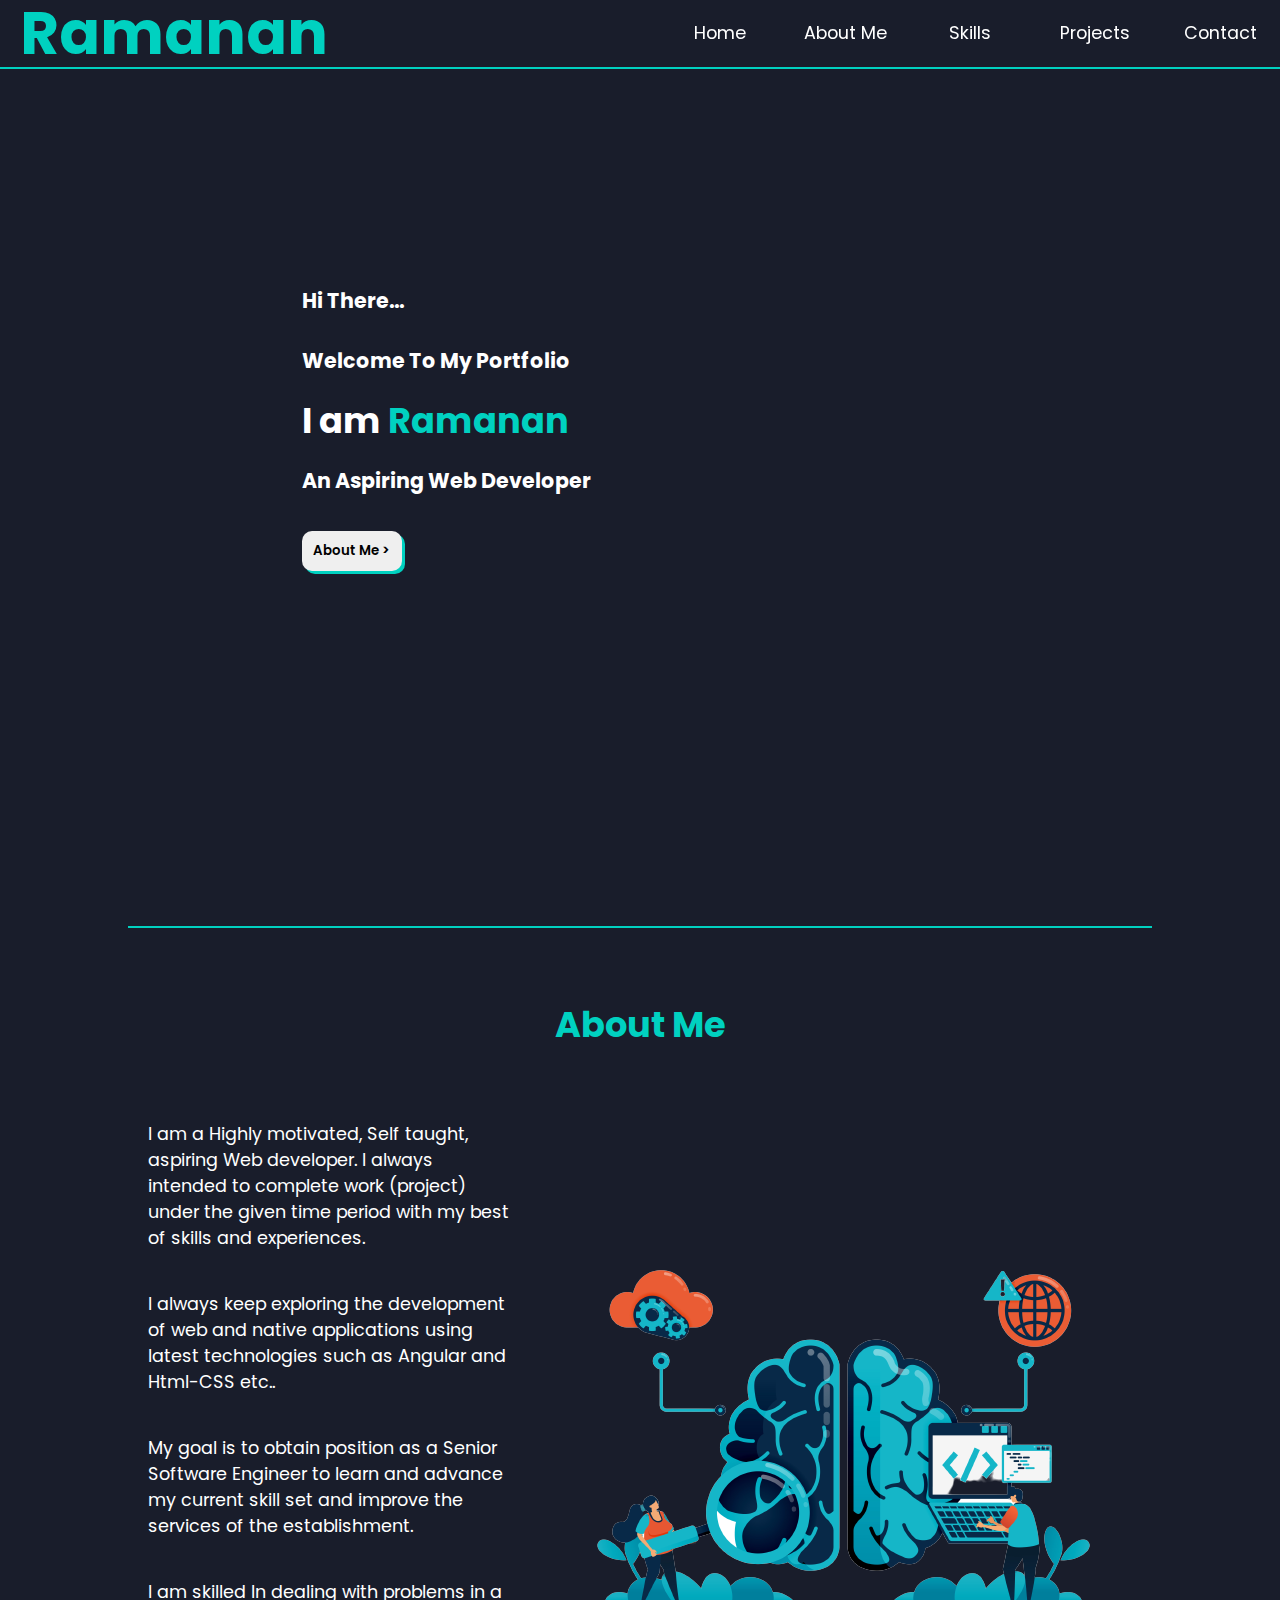
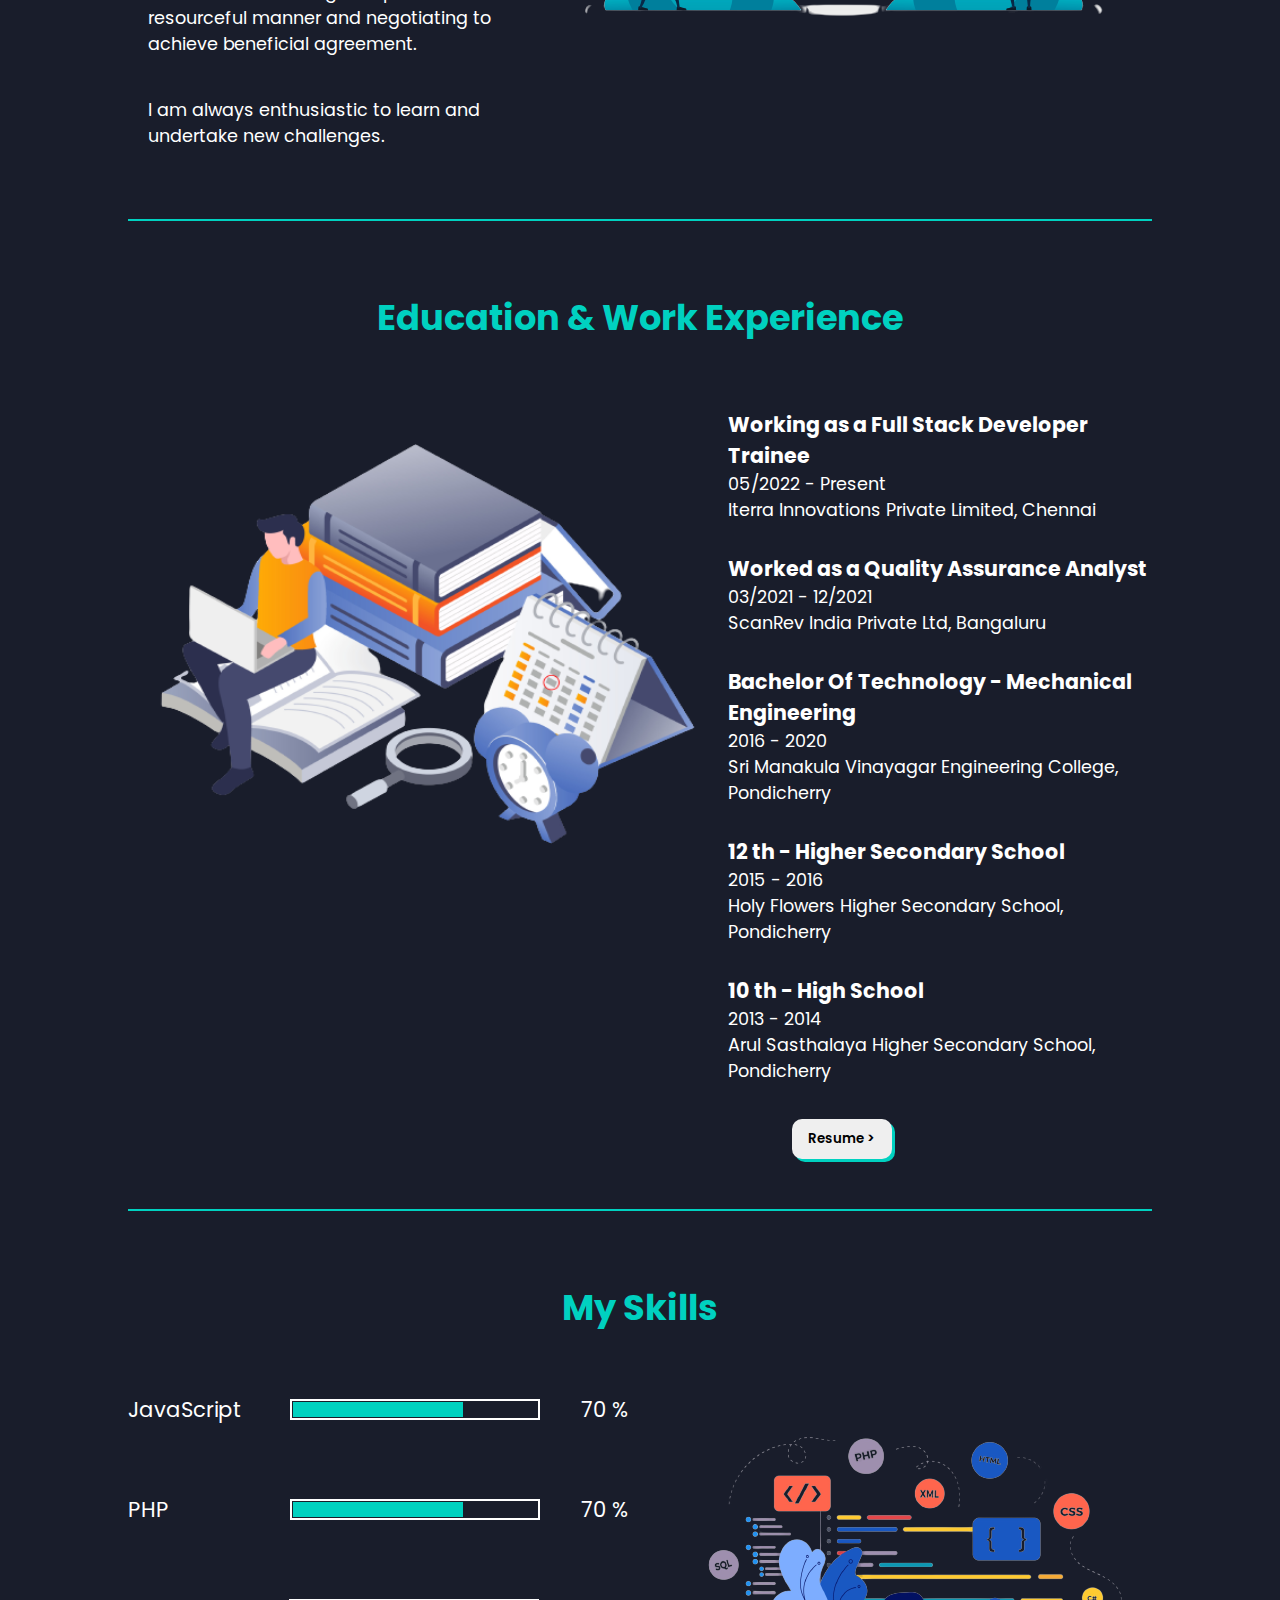
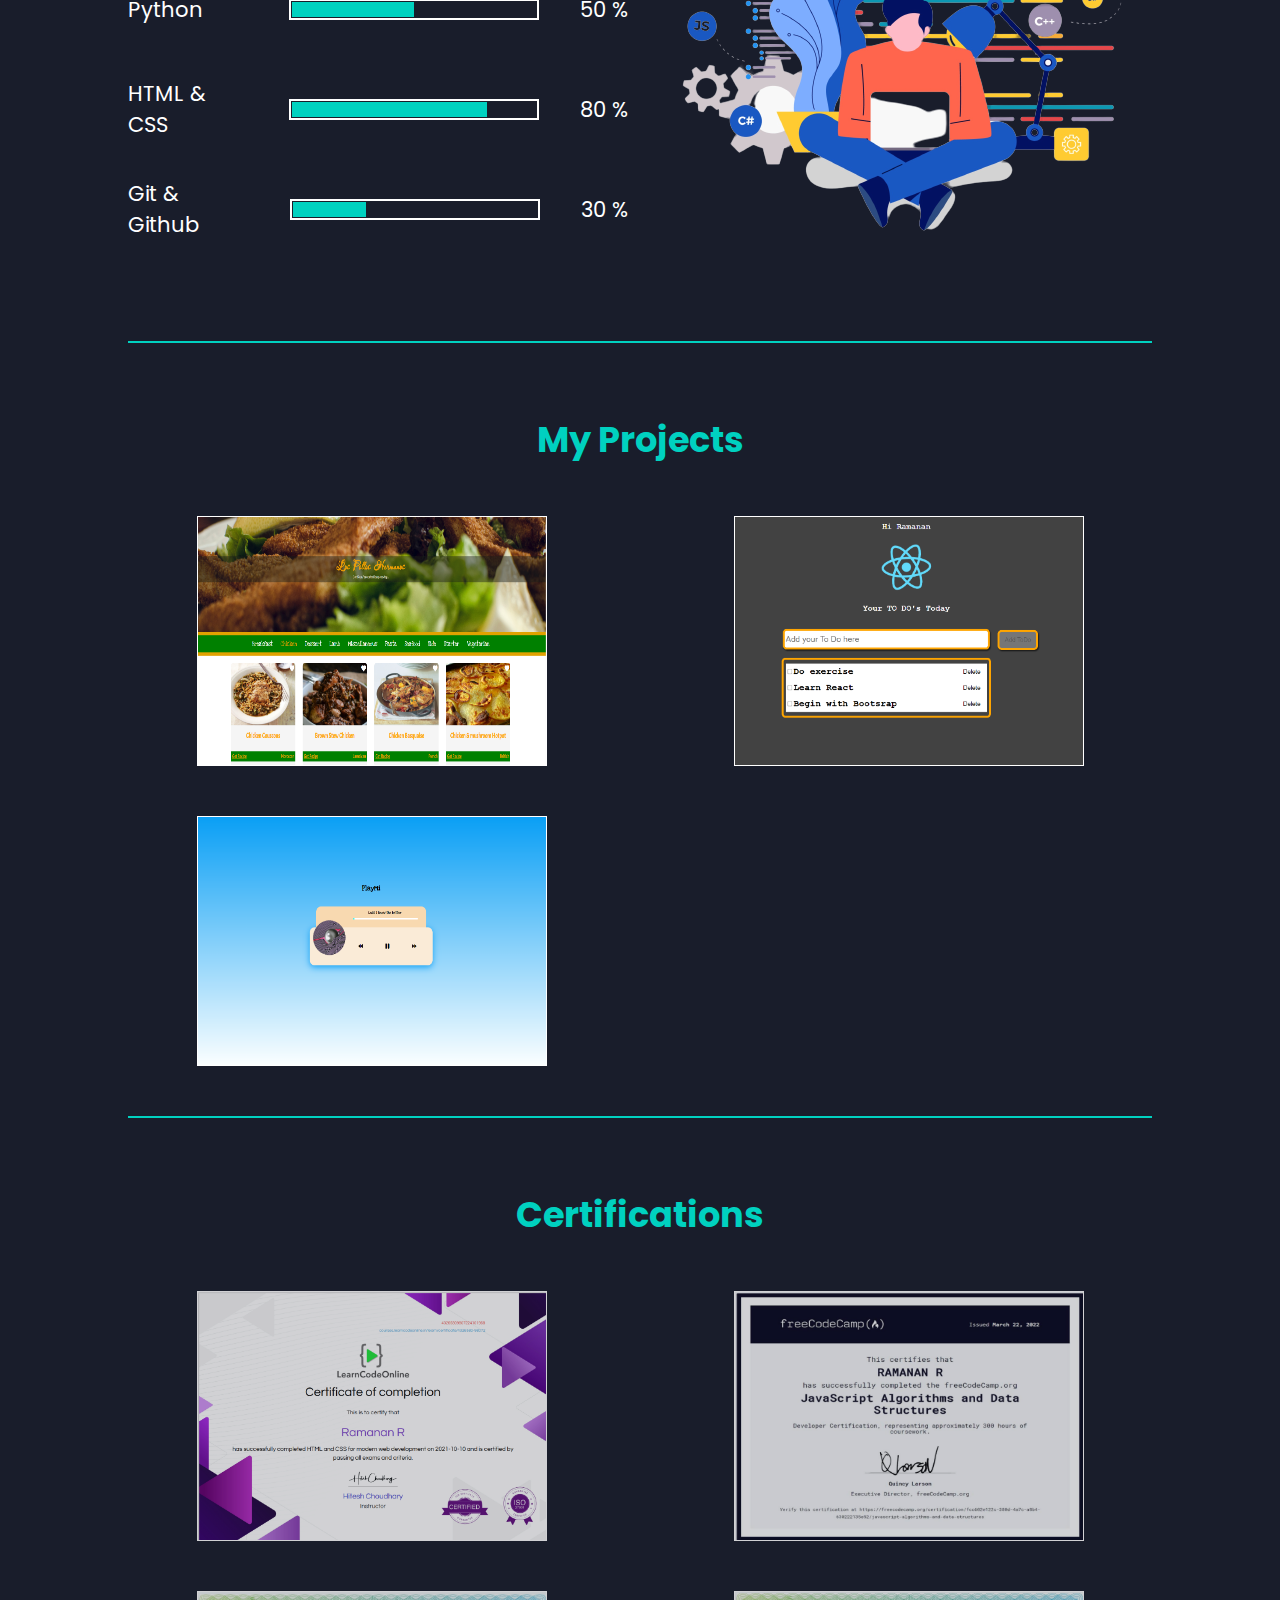
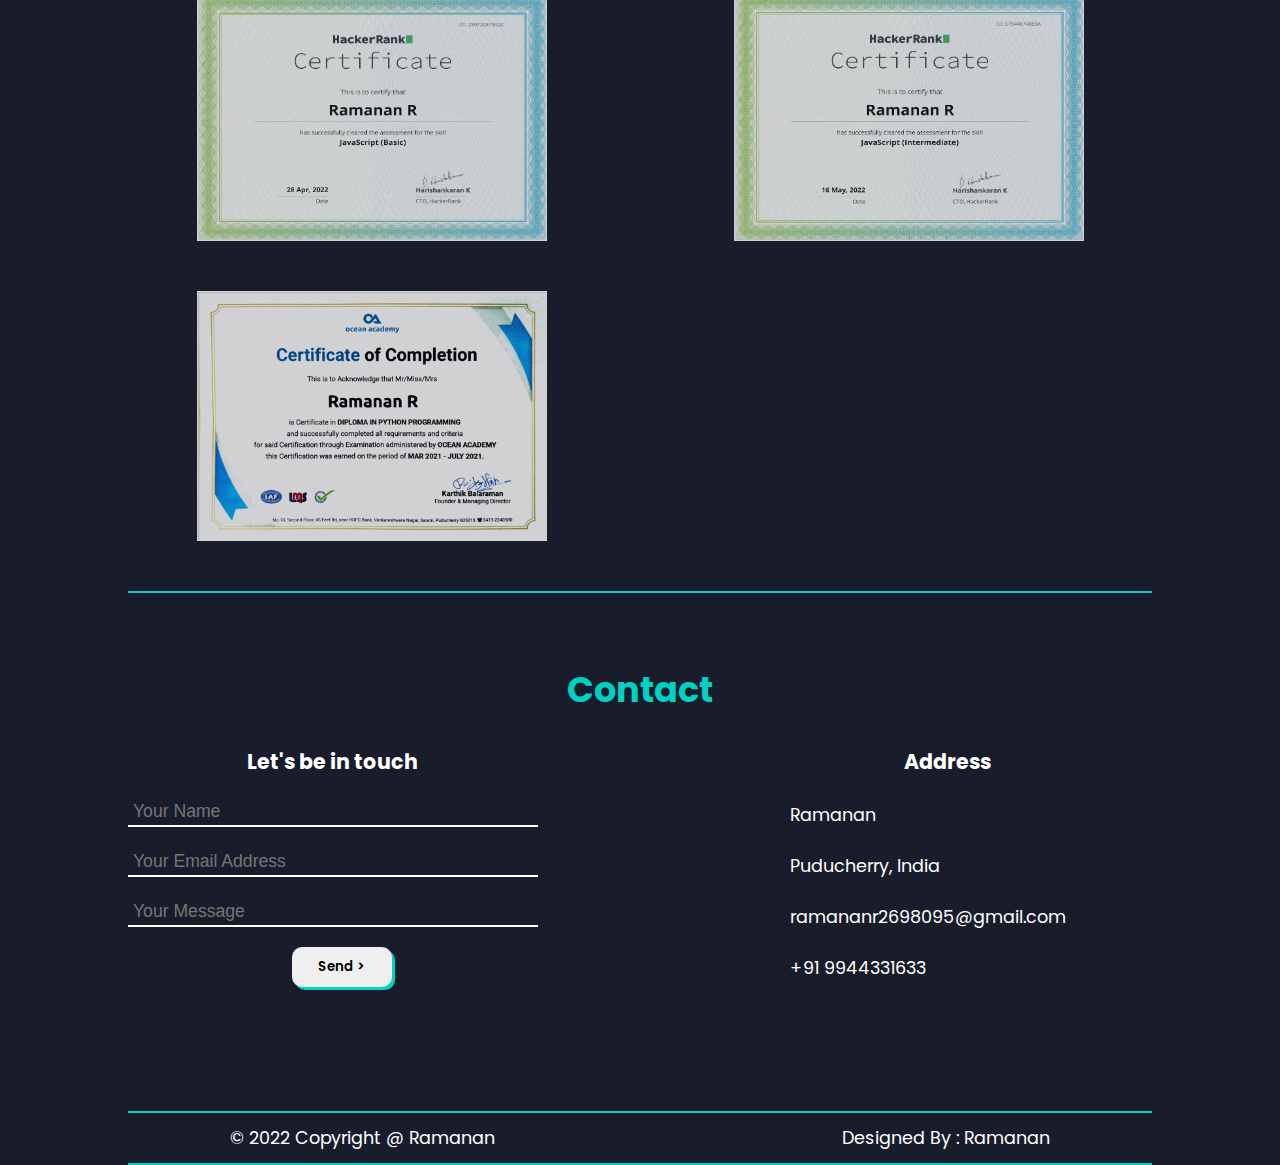
<file: index.html>
<!DOCTYPE html>
<html lang="en">
<head>
    <meta charset="UTF-8">
    <meta http-equiv="X-UA-Compatible" content="IE=edge">
    <meta name="viewport" content="width=device-width, initial-scale=1.0">
    <link rel="preconnect" href="https://fonts.googleapis.com">
    <link rel="preconnect" href="https://fonts.gstatic.com" crossorigin>
    <link href="https://fonts.googleapis.com/css2?family=Poppins:ital@0;1&display=swap" rel="stylesheet">
    <link rel="stylesheet" href="https://cdnjs.cloudflare.com/ajax/libs/font-awesome/6.1.1/css/all.min.css" integrity="sha512-KfkfwYDsLkIlwQp6LFnl8zNdLGxu9YAA1QvwINks4PhcElQSvqcyVLLD9aMhXd13uQjoXtEKNosOWaZqXgel0g==" crossorigin="anonymous" referrerpolicy="no-referrer" />
    <link rel="stylesheet" href="style.css">
    <title>My Portfolio</title>
</head>
<body>
    <section class="home-container" id="home">
        <nav class="navbar">
            <header> 
                <h1>Ramanan</h1>
            </header>
            <ul>
                <li class="nav-button"><a href="#home">Home</a></li>
                <li class="nav-button"><a href="#aboutme">About Me</a></li>
                <li class="nav-button"><a href="#skills">Skills</a></li>
                <li class="nav-button"><a href="#projects">Projects</a></li>
                <li class="nav-button"><a href="#contact">Contact</a></li>
                
            </ul>
            <div class="hamburger">
                <i class="fa-solid fa-bars" id="open" onclick="openbar();"></i>
                <i class="fa-solid fa-x" id="close" onclick="closebar();"></i>
            </div>
        </nav>
        <div class="ham-slide">
            <ul>
                <li class="nav-button"><a href="#home">Home</a></li>
                <li class="nav-button"><a href="#aboutme">About Me</a></li>
                <li class="nav-button"><a href="#skills">Skills</a></li>
                <li class="nav-button"><a href="#projects">Projects</a></li>
                <li class="nav-button"><a href="#contact">Contact</a></li>
            </ul>
        </div>
        <div class="contents-container">
            <div class="contents">
                <h3>Hi There...</h3>
                <h3>Welcome To My Portfolio</h3>
                <h1>I am <span class="name">Ramanan</span></h1>
                <h3>An Aspiring Web Developer</h3>
                <a href="#aboutme"><button class="about-button">About Me ></button></a>
                <div class="social">
                    <a class="linkedin" href="https://www.linkedin.com/in/ramanan-r-0b8947206/"><i class="fa-brands fa-linkedin-in"></i></a>
                    <a class="github" href="https://github.com/ramanan1998"><i class="fa-brands fa-github"></i></a>
                    <a class="instagram" href="https://www.instagram.com/weird_guy.exe/"><i class="fa-brands fa-instagram"></i></a>
                </div>
            </div>
        </div>
    </section>
    <section class="aboutme-container" id="aboutme">
        <h1>About Me</h1>
        <div class="aboutme">
            <div class="information">
                <ul>
                    <li>I am a Highly motivated, Self taught, aspiring Web developer. I always intended to complete work (project) under the given time period with my best of skills and experiences.</li>
                    <li>I always keep exploring the development of web and native applications using latest technologies such as Angular and Html-CSS etc..</li>
                    <li>My goal is to obtain position as a Senior Software Engineer to learn and advance my current skill set and improve the services of the establishment.</li>
                    <li>I am skilled In dealing with problems in a resourceful manner and negotiating to achieve beneficial agreement.</li>
                    <li>I am always enthusiastic to learn and undertake new challenges.</li>
                </ul>
            </div>
            <div class="about-image-container"><img class="about-image" src="/images/illus/About.png" alt="about-image"></div>
        </div>
    </section>
    <section class="education-container">
        <h1>Education & Work Experience</h1>
        
        <div class="education">

            <div class="study-image-container"><img class="study-image" src="/images/illus/Study.png" alt="study-image"></div>
            <div class="ed-container">
                <div class="ed">
                    <h3>Working as a Full Stack Developer Trainee</h3>
                    <p>05/2022 - Present<br>Iterra Innovations Private Limited, Chennai</p>
                </div>
                <div class="ed">
                    <h3>Worked as a Quality Assurance Analyst</h3>
                    <p>03/2021 - 12/2021<br>ScanRev India Private Ltd, Bangaluru</p>
                </div>
                <div class="ed">
                    <h3>Bachelor Of Technology - Mechanical Engineering</h3>
                    <p>2016 - 2020 <br>Sri Manakula Vinayagar Engineering College, Pondicherry</p>
                </div>
                <div class="ed">
                    <h3>12 th - Higher Secondary School</h3>
                    <p>2015 - 2016 <br>Holy Flowers Higher Secondary School, Pondicherry</p>
                </div>
                <div class="ed">
                    <h3>10 th - High School</h3>
                    <p>2013 - 2014 <br>Arul Sasthalaya Higher Secondary School, Pondicherry</p>
                </div>
                <a href="/resume/resume.html"><button class="resume">Resume ></button></a>
            </div>
        </div>
    </section>
    <section class="skills-container" id="skills">
        <h1>My Skills</h1>
        <div class="skills">
            <ul>
                <li class="skillset"><p>JavaScript</p><div class="skillbar"><div class="bar" style="width: 70%;"></div></div> 70 %</li>
                <li class="skillset"><p>PHP</p><div class="skillbar"><div class="bar" style="width: 70%;"></div></div> 70 %</li>
                <li class="skillset"><p>Python</p><div class="skillbar"><div class="bar" style="width: 50%;"></div></div> 50 %</li>
                <li class="skillset"><p>HTML & CSS</p><div class="skillbar"><div class="bar" style="width: 80%;"></div></div> 80 %</li>
                <li class="skillset"><p>Git & Github</p><div class="skillbar"><div class="bar" style="width: 30%;"></div></div> 30 %</li>
            </ul>
            <div class="skill-image-container"><img src="/images/illus/Developer.png" alt="" class="skill-image"></div>
        </div>
    </section>
    <section class="projects-container" id="projects">
        <h1>My Projects</h1>
        <div class="projects">
            <a href="https://github.com/ramanan1998/Recipe-App-Using-Mealdb-Web-API">
                <div class="project-list">
                    <p>Recipe app by Html - css Javascript using Mealdb WebAPI - view on Github</p>
                    <img src="/images/Pro images/Los pollos hermanos.png" alt="">
                </div>
            </a>
            <a href="https://github.com/ramanan1998/Simple-To-Do-App-Using-React">
                <div class="project-list">
                    <p>A Simple TO-DO App using React JS - view on Github</p>
                    <img src="/images/Pro images/To Do App using React.png" alt="">
                </div>
            </a>
            <a href="https://github.com/ramanan1998/Simple-Music-Player-Using-HTML-CSS-Javascript">
                <div class="project-list">
                    <p>Music player using Html css and Javascript - view on Github</p>
                    <img src="/images/Pro images/Playmi image.png" alt="">
                </div>
            </a>
        </div>
    </section>
    <section class="certificate-container">
        <h1>Certifications</h1>
        <div class="certificates">
            <div class="cert"><img src="/images/certs/Html - Css Certificate.png" alt="Html-css Cert"></div>
            <div class="cert"><img src="/images/certs/JavaScript DSA Certificate.png" alt="JavaScript DSA Cert"></div>
            <div class="cert"><img src="/images/certs/JavaScript Basic HackerRank Certificate.png" alt="JavaScript Basic Cert"></div>
            <div class="cert"><img src="/images/certs/JavaScript Intermediate HackerRank Certificate.png" alt="JavaScript Intermediate Cert"></div>
            <div class="cert"><img src="/images/certs/Python Certificate.png" alt="Python Cert"></div>
        </div>
    </section>
    <section class="contact-container" id="contact">
        <h1>Contact</h1>
        <div class="contact">
            <div class="message-container">
                <h3>Let's be in touch</h3>
                <form action="https://formsubmit.co/db3342f030c5483c4f9ec26da552d081" method="POST">
                    <div class="form-container">
                        <input class="contact-input" type="text" name="name" id="name" placeholder="Your Name" required>
                        <input class="contact-input" type="email" name="email" id="email" placeholder="Your Email Address" required>
                        <input class="contact-input" type="text" name="message" id="message" placeholder="Your Message" required>
                        <input type="hidden" name="_captcha" value="false">
                        <button type="submit" id="submit-button">Send ></button>
                    </div>
                </form>
            </div>
            <div class="address-container">
                <h3>Address</h3>
                <div class="ad-name"><i class="fa-solid fa-user"></i>&emsp;Ramanan</div>
                <div class="ad-location"><i class="fa-solid fa-location-dot"></i>&emsp;Puducherry, India</div>
                <div class="ad-email"><i class="fa-solid fa-paper-plane"></i>&emsp;ramananr2698095@gmail.com</div>
                <div class="ad-phoneno"><i class="fa-solid fa-phone"></i>&emsp;+91 9944331633</div>
                <div class="social">
                    <a class="linkedin" href="https://www.linkedin.com/in/ramanan-r-0b8947206/"><i class="fa-brands fa-linkedin-in"></i></a>
                    <a class="github" href="https://github.com/ramanan1998"><i class="fa-brands fa-github"></i></a>
                    <a class="instagram" href="https://www.instagram.com/weird_guy.exe/"><i class="fa-brands fa-instagram"></i></a>
                </div>
            </div>
        </div>
    </section>
    <footer class="foot"><p>&#169; 2022 Copyright @ Ramanan<span>Designed By : Ramanan</span></p></footer>
    <script src="script.js"></script>
</body>
</html>
</file>
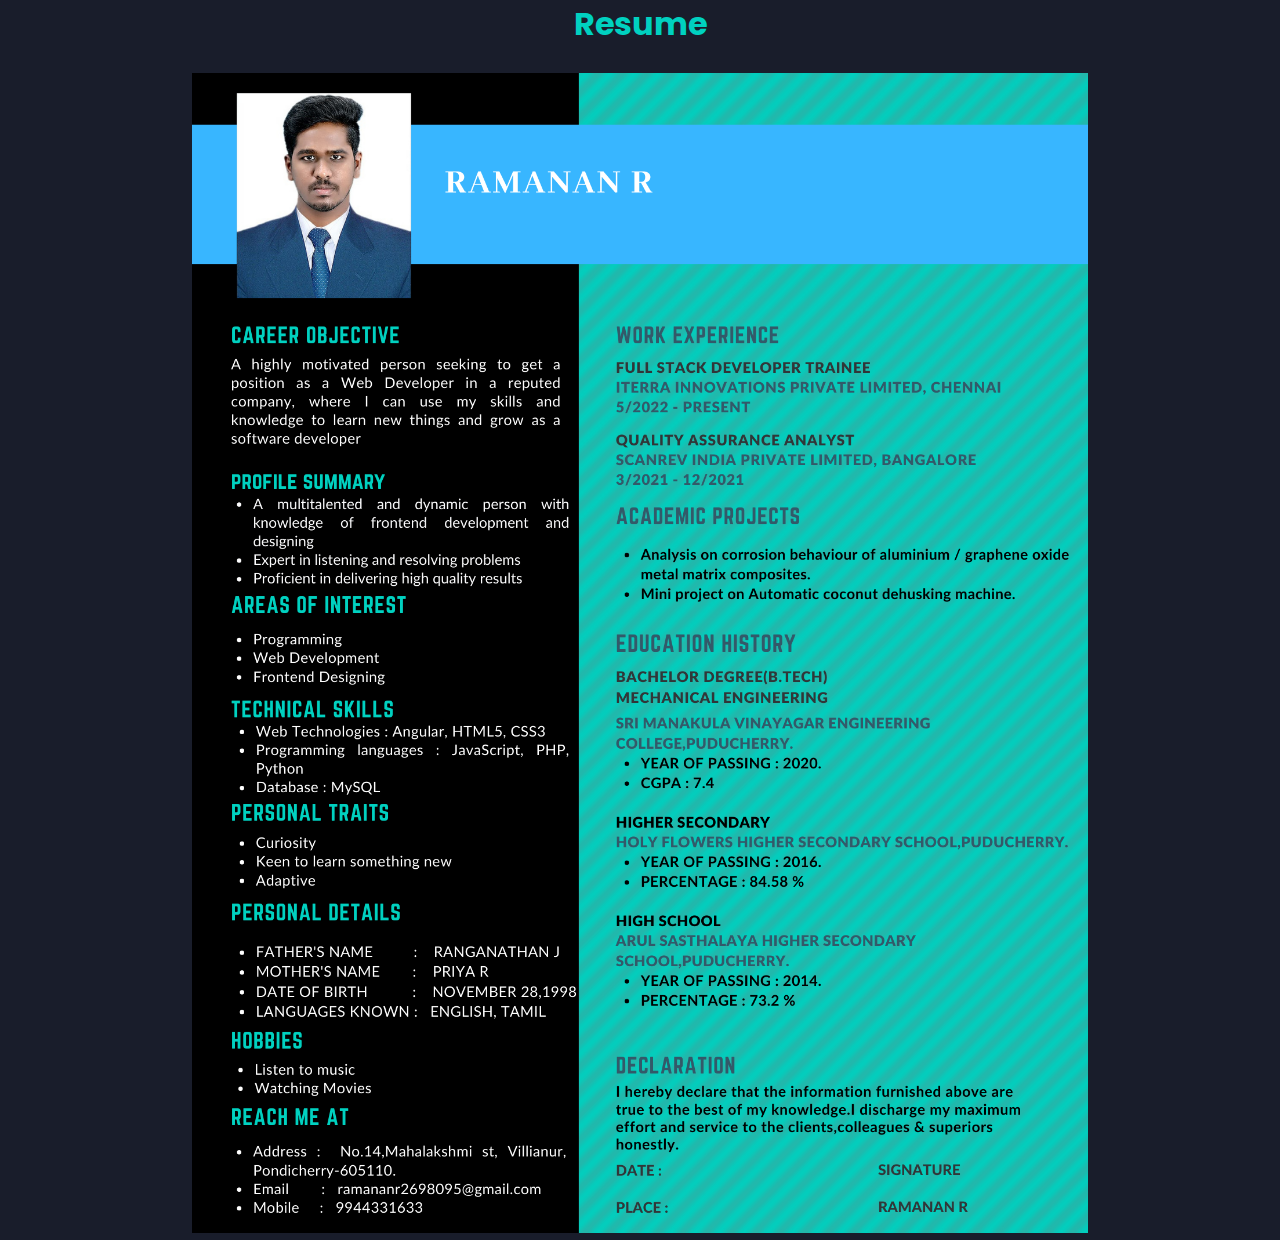
<file: resume/resume.html>
<!DOCTYPE html>
<html lang="en">
<head>
    <meta charset="UTF-8">
    <meta http-equiv="X-UA-Compatible" content="IE=edge">
    <meta name="viewport" content="width=device-width, initial-scale=1.0">
    <link href="https://fonts.googleapis.com/css2?family=Poppins:ital@0;1&display=swap" rel="stylesheet">
    <link rel="stylesheet" href="resume.css">
    <title>My Portfolio | Resume</title>
</head>
<body>
    <div class="resume-container">
        <h1>Resume</h1><br>
        <img src="/images/Resume/Resume.png" alt="Resume">
    </div>
</html>
</file>
<file: style.css>
*{
    margin: 0;
    padding: 0;
    list-style: none;
    text-decoration: none;
    box-sizing: border-box;
    scroll-behavior: smooth;
}
:root{
    --background-color: #191d2b;
    --secondary-color: #00d1c0;
    --white: white;
    --black: black;
    --font-size: 1.1rem;
    --transition: all .3s ease-in-out;
}
body{
    padding: 0 10%;
    background-color: var(--background-color);
    font-family: 'Poppins', sans-serif;
    color: var(--white);
    font-size: var(--font-size);
}
a{
    text-decoration: none;
    font-family: inherit;
    color: inherit;
    cursor: pointer;
}
.aboutme-container,.projects-container,.skills-container,.education-container,
.certificate-container,.contact-container{
    padding: 70px 0 0;
    
}

section,footer{
    border-bottom: 2px solid var(--secondary-color);
}
.home-container{
    min-height: 100vh;
}
nav{
    position: fixed;
    display: flex;
    flex-direction: row;
    justify-content: space-between;
    background-color: var(--background-color);
    border-bottom: 2px solid var(--secondary-color);
    height: 70px;
    margin-left: -10%;
    margin-top: -1px;
    width: 100%;
    align-items: center;
    z-index: 10;
}
.hamburger{
    display: none;
}
header{
    margin: 20px;
    font-size: 30px;
    color: var(--secondary-color);
}

.nav-button{
    display: inline-block;
    text-align: center;
    width: 120px;
}
.nav-button:hover{
    color: var(--secondary-color);
}
div.nav-burger{
    display: none;
}
div.contents-container{
    width: 100%;
    height: 100vh;
    display: flex;
    align-items: center;
    justify-content: center;
}
div.contents{
    min-height: 450px;
    width: 70%;
    line-height: 60px;
    padding: 20px;
}
span.name{
    color: var(--secondary-color);
    cursor: pointer;
    transition: var(--transition);
}
span.name:hover{
    font-size: larger;
}
button{
    margin-top: 20px;
    height: 40px;
    width: 100px;
    font-family: 'Poppins', sans-serif;
    color: var(--black);
    border: none;
    border-radius: 10px;
    font-weight: 600;
    cursor: pointer;
    box-shadow: 3px 3px 0px var(--secondary-color);
    transition: transform 200ms, box-shadow 200ms;
    
}

button:active{
    transform: translateY(4px) translateX(4px);
    box-shadow: 0 0 0 var(--secondary-color);
}
div.social{
    display: flex;
    flex-direction: row;
    justify-content: space-between;
    margin-top: 20px;
    font-size: 25px;
    height: 50px;
    width: 120px;
    
}
.linkedin,.github,.instagram{
    transition: var(--transition);
    
}
.linkedin:hover,.github:hover,.instagram:hover{
    color: var(--secondary-color);   
}

/*About me container styling*/

.aboutme-container h1{
    text-align: center;
    color: var(--secondary-color);
}
div.aboutme{
    margin: 50px auto;
    display: flex;
    flex-direction: row;
    justify-content: space-between;
    
}
.information{
    width: 50%;
}
.information h1{
    text-align: center;
    color: var(--secondary-color);

}
.information ul{
    display: flex;
    flex-direction: column;
}
.information ul li{
    text-align: left;
    width: inherit;
    margin: 20px;
}
.about-image-container{
    display: flex;
    align-items: center;
    justify-content: center;
}

/*Education container styling*/

.education-container h1{
    color: var(--secondary-color);
    text-align: center;
}
div.education{
    display: flex;
    flex-direction: row;
    justify-content: space-around;
    margin: 50px 0;
}
.study-image{
    height: 500px;
    width: 600px;
}
.ed{
    padding: 15px 0;
}
.resume{
   margin: 20px 0 0 15%;
}
/*Projects container styling*/

.projects-container h1{
    text-align: center;
    color: var(--secondary-color);
}
div.projects{
    margin: 50px auto;
    display: grid;
    grid-template-columns: repeat(auto-fit, minmax(350px, 1fr));
    grid-gap: 50px;
}
.project-list{
    position: relative;
    height: 250px;
    width: 350px;
    border: 1px solid var(--white);
    justify-self: center;
    overflow: hidden;
    cursor: pointer;
    text-align: center;
}
.project-list p{
    position: absolute;
    top: 50%;
}
.project-list img{
    position: absolute;
    height: inherit;
    width: inherit;
    right: 0;
}
.project-list img:hover{
    opacity: 0.1;
    transition: var(--transition);
}

/*Skills container styling*/

.skills-container h1{
    text-align: center;
    color: var(--secondary-color);
}
.skills{
    margin: 50px 0;
    display: flex;
    flex-direction: row;
    justify-content: space-between;
}
.skills ul{
    display: flex;
    flex-direction: column;
    gap: 50px;
    font-size: larger;
    width: 50%;
}
.skillset{
    display: flex;
    flex-direction: row;
    align-items: center;
    justify-content: space-between;
    height: 50px;
    width: 500px;
    text-align: left;
    
}
.skillset p{
    width: 120px;
}
div.skillbar{
    height: 21px;
    width: 250px;
    border: 2px solid var(--white);
    padding: 1px;
    
}
div.bar{
    background-color: var(--secondary-color);
    min-height: 15px;
}

/*Certificate container styling*/

.certificate-container h1{
    text-align: center;
    color: var(--secondary-color);
}

div.certificates{
    margin: 50px auto;
    display: grid;
    grid-template-columns: repeat(auto-fit, minmax(350px, 1fr));
    gap: 50px;
}

div.cert{
    position: relative;
    justify-self: center;
    height: 250px;
    width: 350px;
    border: 1px solid var(--white);
    overflow: hidden;
    cursor: pointer;
    transition: var(--transition);
    opacity: 0.8;
}
div.cert:hover{
    transform: scale(1.02);
    box-shadow: 4px 4px 0px var(--secondary-color);
    opacity: 1;
}
div.cert img{
    position: absolute;
    height: inherit;
    width: inherit;
}
div.cert:nth-child(2) img,div.cert:nth-child(1) img{
    width: 350px;
}

/*Contact-container styling*/

.contact-container h1{
    color: var(--secondary-color);
    text-align: center;
}

.contact-container h3{
    text-align: center;
}
div.contact{
    margin: 30px 0;
    display: flex;
    flex-direction: row;
    justify-content: space-between;
}

div.message-container{
    width: 40%;
}
.form-container{
    display: flex;
    flex-direction: column;
    width: inherit;
}
.contact-input{
    background: transparent;
    color: var(--white);
    margin-top: 20px;
    height: 30px;
    width: inherit;
    padding: 5px;
    border: none;
    outline: none;
    border-bottom: 2px solid var(--white);
    font-size: var(--font-size);

}
input:focus,input:active{
    color: var(--white);
    border-bottom: 2px solid var(--secondary-color);
    caret-color: var(--secondary-color);
}
input:-webkit-autofill,
input:-webkit-autofill:hover, 
input:-webkit-autofill:focus, 
input:-webkit-autofill:active{
    box-shadow: 0 0 0 30px var(--background-color) inset !important;
}
input:-webkit-autofill{
    -webkit-text-fill-color: var(--white) !important;
}
#submit-button{
    margin-left: 40%;
}
.address-container{
    width: 40%;
    margin-left: 50px;
}
.address-container div{
    margin: 25px 30px;
}
footer{
    min-height: 50px;
    padding: 0 10%;
    line-height: 50px;
}
footer>p>span{
    float: right;
}

@media only screen and (max-width: 1200px){

    .about-image-container{
        width: 500px;
    }
    .about-image{
        width: 500px;
    }
    .study-image-container{
        width: 500px;
    }
    .study-image{
        height: 500px;
        width: 500px;
    }
    .ed-container{
        padding-left: 50px;
    }
    .skills ul,.skill-image-container,.skillset{
        width: 500px;
    }
    .skill-image{
        width: 400px;
        height: 400px;
        margin: 0 0 0 50px;
    }
}
@media only screen and (max-width: 1025px){
    div.skills ul{
        width: 450px;
    }
    .skillset{
        width: 450px;
    }
    div.skillbar{
        width: 200px;
    }
    .skill-image-container{
        width: 368px;
    }
    .skill-image{
        margin: 0;
    }
    div.message-container{
        width: 50%;
    }
    div.address-container{
        width: 50%;
    }
    
}
@media only screen and (max-width: 992px){

    .about-image-container{
        width: 400px;
        height: 400px;
    }
    .about-image{
        width: 400px;
        height: 350px;
    }
    .study-image{
        height: 400px;
        width: 400px;
        margin-top: 100px;
    }
    .skills ul{
        font-size: inherit;
    }
    .skillset{
        width: 450px;
    }
    .skill-image-container{
        width: 350px;

    }
    .skill-image{
        width: 350px;
        margin: 0;
    }
}
@media only screen and (max-width: 768px){
    .home-container{
        position: relative;
    }
    nav{
        margin: 0;
        width: 612px;
        justify-content: center;
    }
    header{
        margin: 0;
    }
    header a{
        width: 300px;
        font-size: 1.5rem;
    }
    
    .hamburger{
        position: absolute;
        display: block;
        right: -60px;
    }
    #open{
        height: 30px;
        width: 30px;
        font-size: 25px;
    }
    #close{
        display: none;
        position: absolute;
        font-size: 25px;
        top: -15px;
        right: 10px;
        color: var(--secondary-color);
    }
    .ham-slide{
        visibility: hidden;
        position: fixed;
        border: 2px solid var(--secondary-color);
        background-color: var(--background-color);
        transition: var(--transition);
        height: 900px;
        width: 0;
        right: 0;
        top: 68px;
        z-index: 10;
        
    }
    .ham-slide ul{
        display: flex;
        flex-direction: column;
        align-items: center;
        width: inherit;
        height: auto;
        line-height: 70px;
        
    }
    .ham-slide ul li{
        width: 70%;
        border-bottom: 2px solid var(--secondary-color);
    }
    
    nav ul{
        display: none;
    }
    .home-container{
        height: 750px;
    }
    .aboutme{
        display: flex;
        flex-wrap: wrap;
    }
    .information{
        width: inherit;
    }
    .about-image-container{
        width: inherit;
        margin: 0 auto;
    }
    
    div.education{
        display: flex;
        flex-direction: column;
    }
    div.ed-container{
        padding: 0;
        margin: 0 auto;
    }
    
    .study-image-container{
        margin: 0 auto;
        height: 350px;
        width: 350px;
    }
    .study-image{
        height: 350px;
        width: 350px;
        margin: 0;
    }
    .skills{
        display: flex;
        flex-direction: column;
    }
    .skills ul{
        margin: 0 auto;
    }
    .skillset{
        width: 500px;
    }
    .skill-image-container{
        margin: 0 auto;
    }
    .project-list{
        width: 500px;
        height: 300px;
    }
    div.cert{
        width: 500px;
        height: 300px;
        
    }
    div.cert:nth-child(2) img,div.cert:nth-child(1) img{
        width: 500px;
    }
    div.contact{
        display: flex;
        flex-direction: column;
        padding: 50px;
    }
    div.message-container,div.address-container{
        width: inherit;
        height: 300px;
    }
    div.address-container{
        margin: 0;
    }
    .foot{
        padding: 0 20px;
    }
    
}

@media only screen and (max-width: 576px){
    nav{
        margin: 0;
        width: 460px;
        justify-content: center;
    }
    .hamburger{
        right: 0;
    }

    .skillset{
        width: 460px;
    }
    .project-list{
        width: 460px;
        height: 300px;
    }
    div.cert{
        width: 460px;
        height: 300px;
        
    }
    div.cert:nth-child(2) img,div.cert:nth-child(1) img{
        width: 460px;
    }
    div.contact{
        padding: 20px;
    }
    div.message-container,div.address-container{
        width: inherit;
        height: 350px;
    }
    
    .foot{
        padding: 0 10px;
    }
    footer{
        height: 100px;
    }
    footer>p>span{
        float: left;
        line-height: inherit;
    }
}

@media only screen and (max-width: 412px){
    body{
        padding: 0 10px;
        font-size: 1.3rem;
    }
    nav{
        display: flex;
        justify-content: center;
        margin-left: -11px;
        margin-top: -1px;
        width: 411px;
    }
    .hamburger{
        right: 30px;
    }
    div.contents{
        width: 371px;
    }
    div.about-image-container{
        width: 370px;
    }
    img.about-image{
        margin-left: -10px;
        width: inherit;
    }
    div.skills ul{
        width: inherit;
    }
    li.skillset{
        height: 100px;
        width: 370px;
        display: flex;
        flex-direction: column;
        justify-content: center;
    }
    .skillset p{
        width: 150px;
    }
    .project-list,div.cert{
        width: 370px;
        height: 250px;
    }
    div.cert:nth-child(2) img,div.cert:nth-child(1) img{
        width: inherit;
    }
    div.contact{
        padding: 0;
    }
    div.address-container div{
        margin: 25px 0;
    }
    div.social{
        font-size: 30px;
        justify-content: space-between;
    }
    .ad-name,.ad-location,.ad-email,.ad-phoneno{
        font-size: 18px;
    }
    
}
</file>
<file: resume/resume.css>
*{
    margin: 0;
    padding: 0;
    list-style: none;
    text-decoration: none;
    box-sizing: border-box;
    scroll-behavior: smooth;
}
:root{
    --background-color: #191d2b;
    --secondary-color: #00d1c0;
    --font-size: 1rem;
}
body{
    background-color: var(--background-color);
    font-family: 'Poppins', sans-serif;
    color: var(--secondary-color);
    font-size: var(--font-size);
}
div.resume-container{
    text-align: center;
}
img{
    height: 150%;
    width: 70%;
}

@media only screen and (max-width: 576px){
    img{
        height: 500px;
        width: 90%;
    }
}
</file>
